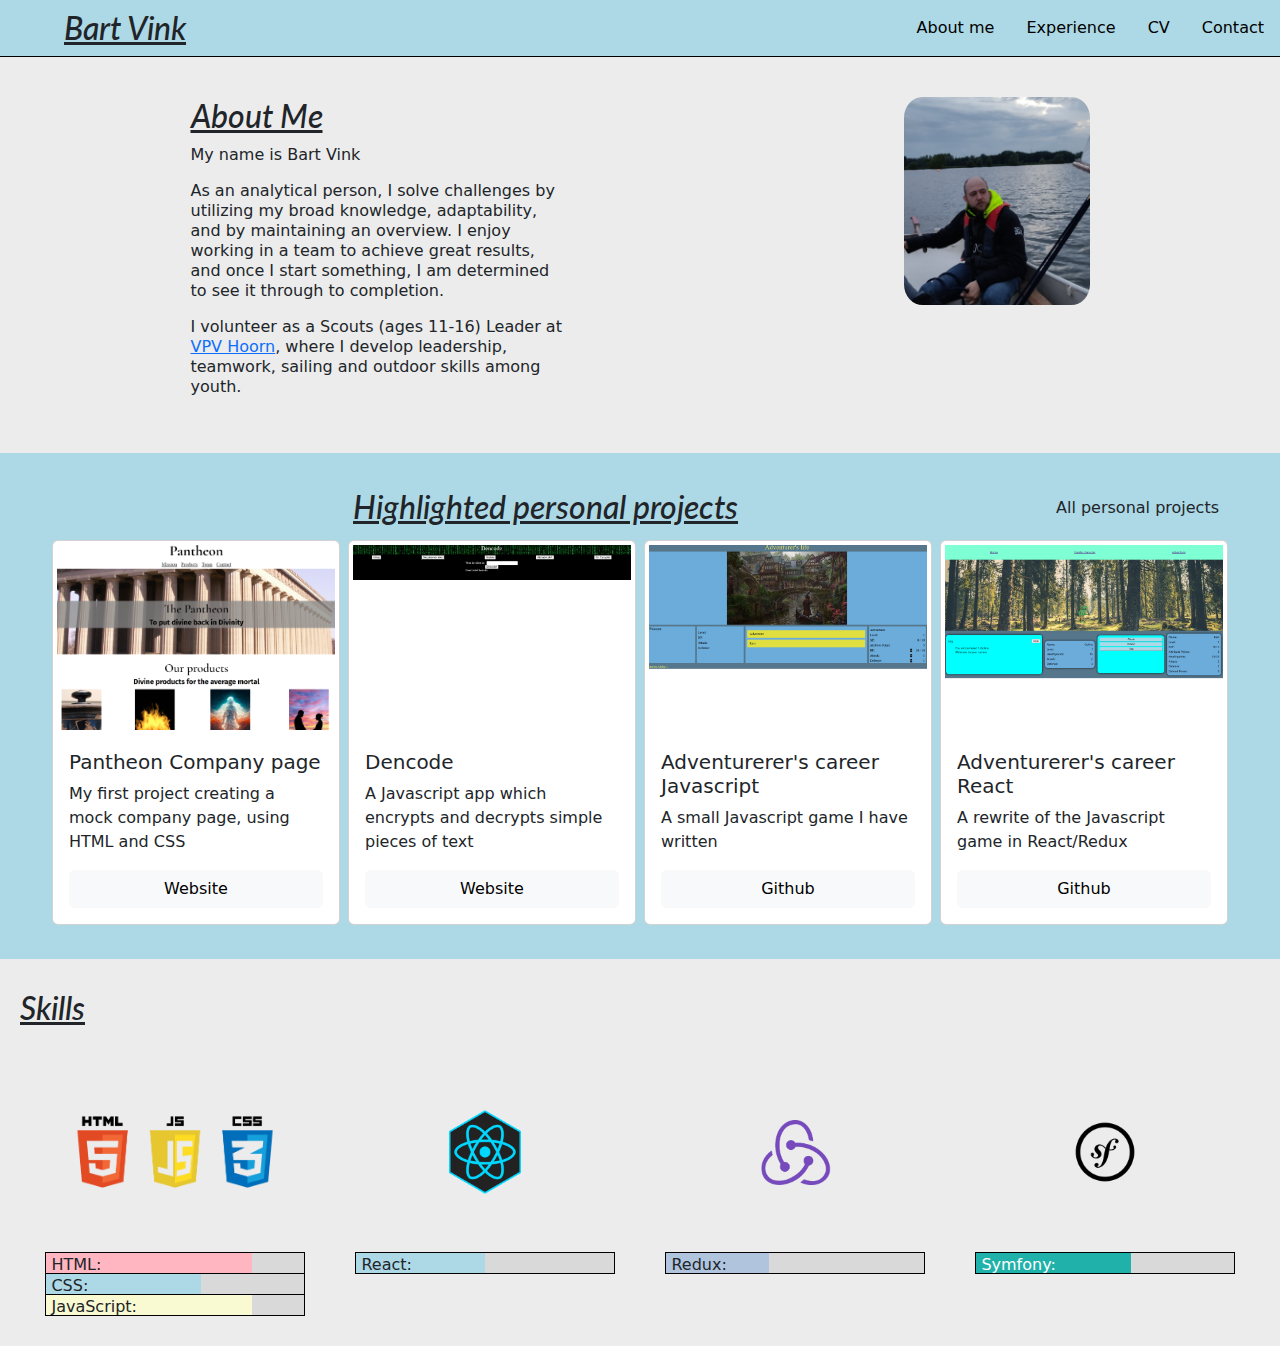
<file: index.html>
<!DOCTYPE html>
<html lang="en">
<head>
    <meta charset="UTF-8">
    <meta name="viewport" content="width=device-width, initial-scale=1.0">
    <meta name="robots" content="noindex, nofollow">
    <link rel="stylesheet" href="./css/reset.css">
    <link rel="stylesheet" href="./css/style.css">
    <link rel="stylesheet" href="./css/index.css">
    <link rel="icon" type="image/x-icon" href="/resources/favicon.png">
    <link href="https://fonts.googleapis.com/css2?family=Lato:ital,wght@0,100;0,300;0,400;0,700;0,900;1,100;1,300;1,400;1,700;1,900&display=swap" rel="stylesheet">
    <link href="https://fonts.googleapis.com/css2?family=Catamaran:wght@100..900&display=swap" rel="stylesheet">
    <link href="https://cdn.jsdelivr.net/npm/bootstrap@5.3.3/dist/css/bootstrap.min.css" rel="stylesheet" integrity="sha384-QWTKZyjpPEjISv5WaRU9OFeRpok6YctnYmDr5pNlyT2bRjXh0JMhjY6hW+ALEwIH" crossorigin="anonymous">
    <title>Bart's portofolio</title>
</head>
<body>
    <nav>
        <h2>Bart Vink</h2>
        <ul class="navItems">
            <li class="navItem"><a href="/">About me</a></li>
            <li class="navItem"><a href="/experience.html">Experience</a></li>
            <li class="navItem"><a href="/CV.html">CV</a></li>
            <li class="navItem"><a href="/contact.html">Contact</a></li>
        </ul>
    </nav>
    <main>

        <section id = "aboutMe" class="bg-grey">
            <div class = "aboutMe-container">
                <div class = "aboutMe-text-container">
                    <h2>About Me</h2>
                    <p>My name is Bart Vink</p>
                    <p>As an analytical person, I solve challenges by utilizing my broad knowledge, adaptability, and by maintaining an overview. I enjoy working in a team to achieve great results, and once I start something, I am determined to see it through to completion.</p>
                    <p>I volunteer as a Scouts (ages 11-16) Leader at <a href="https://www.vpvhoorn.nl/">VPV Hoorn</a>, where I develop leadership, teamwork, sailing and outdoor skills among youth.</p>
                </div>
                <div class= "aboutMe-img">
                    <img src="./resources/Bart Sailing action shot.jpg" alt="Bart Sailing" class="aboutMeImg">
                </div>
            </div>
        </section>

        <section id = "Projects">
            <div class="Projects-container">
                <div class="d-flex">
                    <h2 class="project">Highlighted personal projects</h2>
                    <a href="./projects.html" class="btn pProjects">All personal projects</a>
                </div>

                <div class="ProjectCardContainers">
                    <div class="d-flex card-container">
                        <div class="card m-1 mt-2" style="width: 18rem;">
                            <img src="./resources/Pantheon_shop.png" alt="Company mockup page" class="m-1">
                            <div class="card-body d-flex flex-column justify-content-end">
                                <h5 class="card-title">Pantheon Company page</h5>
                                <p class="card-text">My first project creating a mock company page, using HTML and CSS</p>
                                <a href="https://pantheonshop.netlify.app" class="btn btn-light">Website</a>
                            </div>
                        </div>
                        <div class="card m-1 mt-2" style="width: 18rem;">
                            <img src="./resources/Dencode.png" alt="Screenshot of the Site" class="m-1">
                            <div class="card-body d-flex flex-column justify-content-end">
                                <h5 class="card-title">Dencode</h5>
                                <p class="card-text">A Javascript app which encrypts and decrypts simple pieces of text</p>
                                <a href="https://dencrypt.netlify.app" class="btn btn-light">Website</a>
                            </div>
                        </div>
                    </div>
                    <div class="d-flex card-container">
                        <div class="card m-1 mt-2" style="width: 18rem;">
                            <img src="./resources/Adventure's carreer JS.png" alt="Photo of the game" class="m-1">
                            <div class="card-body d-flex flex-column justify-content-end">
                                <h5 class="card-title">Adventurerer's career Javascript</h5>
                                <p class="card-text">A small Javascript game I have written</p>
                                <a href="https://github.com/LightBortan/Adventurers-carreer" class="btn btn-light">Github</a>
                            </div>
                        </div>
                        <div class="card m-1 mt-2" style="width: 18rem;">
                            <img src="./resources/Adventure's carreer React.png" alt="Screenshot of the game" class="m-1">
                            <div class="card-body d-flex flex-column justify-content-end">
                                <h5 class="card-title">Adventurerer's career React</h5>
                                <p class="card-text">A rewrite of the Javascript game in React/Redux</p>
                                <a href="https://github.com/LightBortan/adventurer_carreer_react" class="btn btn-light">Github</a>
                            </div>
                        </div>
                    </div>
                </div>  
            </div>
        </section>

        <section id="skills" class="bg-grey">
            <div class="skillContainers">
                <h2>Skills</h2>
                <div class="skillsImage">
                    <div class="skillDiv">
                        <img src="/resources/html5-icon-png-1.jpg" alt="HTML5, Javascript and CSS" class="Skill3Img">
                        <table>
                            <tr>
                                <td class="bar"><div class="html"><p>HTML:</p></div></td>
                            </tr>
                            <tr>
                                <td class="bar"><div class="css"><p>CSS:</p></div></td>
                            </tr>
                            <tr>
                                <td class="bar"><div class="js"><p>JavaScript:</p></div></td>
                            </tr>
                        </table>
                    </div>
                    <div class="skillDiv">
                        <img src="/resources/react-icon.jpg" alt="React" class="SkillImg">
                        <table>
                            <tr>
                                <td class="bar"><div class="React"><p>React:</p></div></td>
                            </tr>
                        </table>
                    </div>
                    <div class="skillDiv">
                        <img src="/resources/redux-icon.jpg" alt="Redux" class="SkillImg">
                        <table>
                            <tr>
                                <td class="bar"><div class="Redux"><p>Redux:</p></div></td>
                            </tr>
                        </table>
                    </div>
                    <div class="skillDiv">
                        <img src="/resources/Symfony_icon.png" alt="Symfony" class="SkillImg">
                        <table>
                            <tr>
                                <td class="bar"><div class="Symfony"><p>Symfony:</p></div></td>
                            </tr>
                        </table>
                    </div>
                </div>
            </div>
        </section>
        <div class="overlay"></div>
    </main>
</body>
</html>
</file>
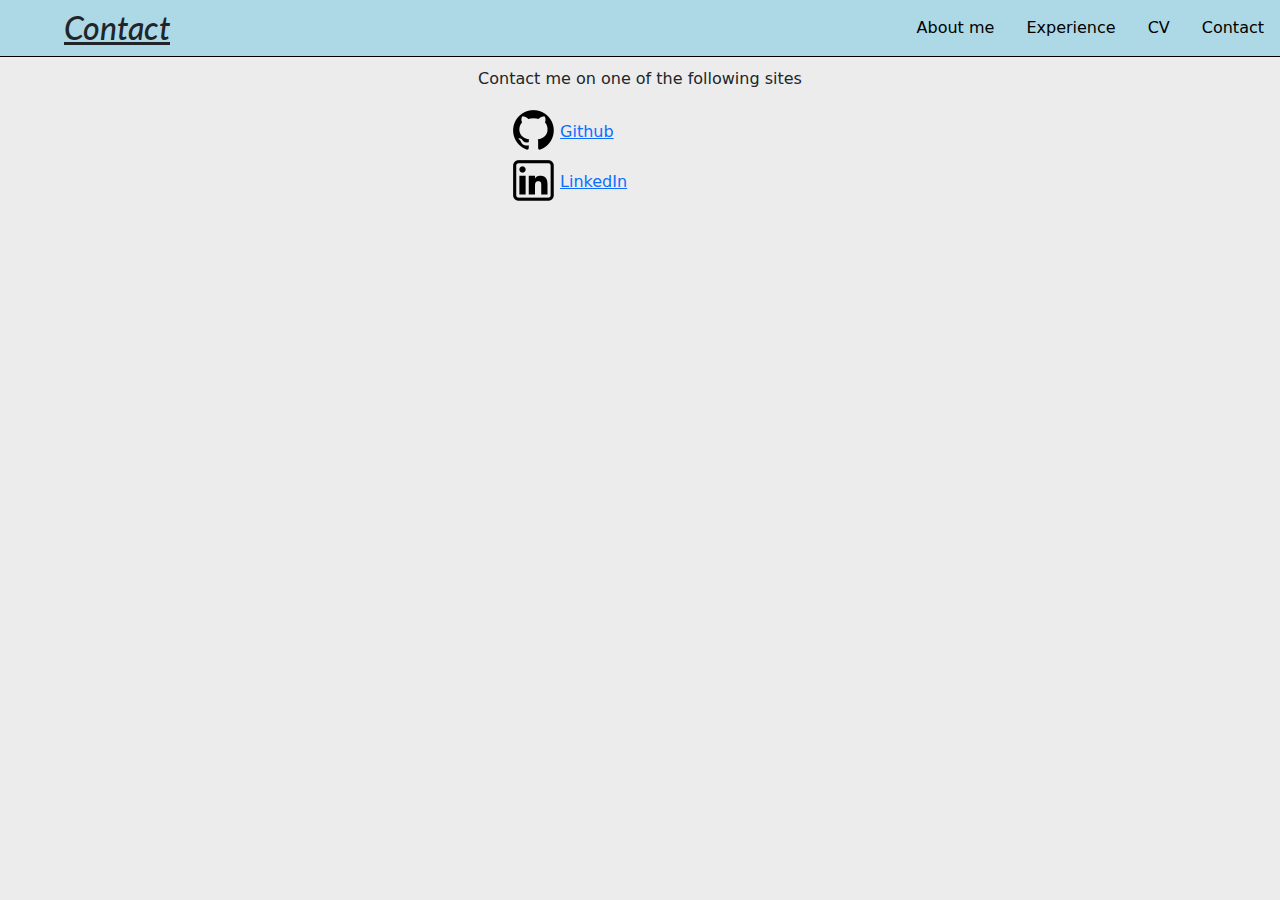
<file: contact.html>
<!DOCTYPE html>
<html lang="en">
<head>
    <meta charset="UTF-8">
    <meta name="viewport" content="width=device-width, initial-scale=1.0">
    <meta name="robots" content="noindex, nofollow">
    <title>Contact</title>
    <link rel="stylesheet" href="./css/reset.css">
    <link rel="stylesheet" href="./css/style.css">
    <link rel="stylesheet" href="./css/contact.css">
    <link rel="icon" type="image/x-icon" href="/resources/favicon.png">
    <link href="https://fonts.googleapis.com/css2?family=Lato:ital,wght@0,100;0,300;0,400;0,700;0,900;1,100;1,300;1,400;1,700;1,900&display=swap" rel="stylesheet">
    <link href="https://fonts.googleapis.com/css2?family=Catamaran:wght@100..900&display=swap" rel="stylesheet">
    <link href="https://cdn.jsdelivr.net/npm/bootstrap@5.3.3/dist/css/bootstrap.min.css" rel="stylesheet" integrity="sha384-QWTKZyjpPEjISv5WaRU9OFeRpok6YctnYmDr5pNlyT2bRjXh0JMhjY6hW+ALEwIH" crossorigin="anonymous">
</head>
<body>
    <nav>
        <h2>Contact</h2>
        <ul class="navItems">
            <li class="navItem"><a href="/">About me</a></li>
            <li class="navItem"><a href="/experience.html">Experience</a></li>
            <li class="navItem"><a href="/CV.html">CV</a></li>
            <li class="navItem"><a href="/contact.html">Contact</a></li>
        </ul>
    </nav>
    <main class="bg-grey">
        <section id="contact">
            <article>
                <p>Contact me on one of the following sites</p>
                <ul>
                    <li><a href="https://github.com/LightBortan"><img src="./resources/githubIcon.png" alt="GitHub Logo" class = "logo">Github</a></li>
                    <li><a href="https://www.linkedin.com/in/bart-vink-8586391a4/"><img src="./resources/LinkedInIcon.png" alt="LinkedIn Logo" class="logo">LinkedIn</a></li>
                </ul>
            </article>
        </section>
    </main>
</body>
</html>
</file>
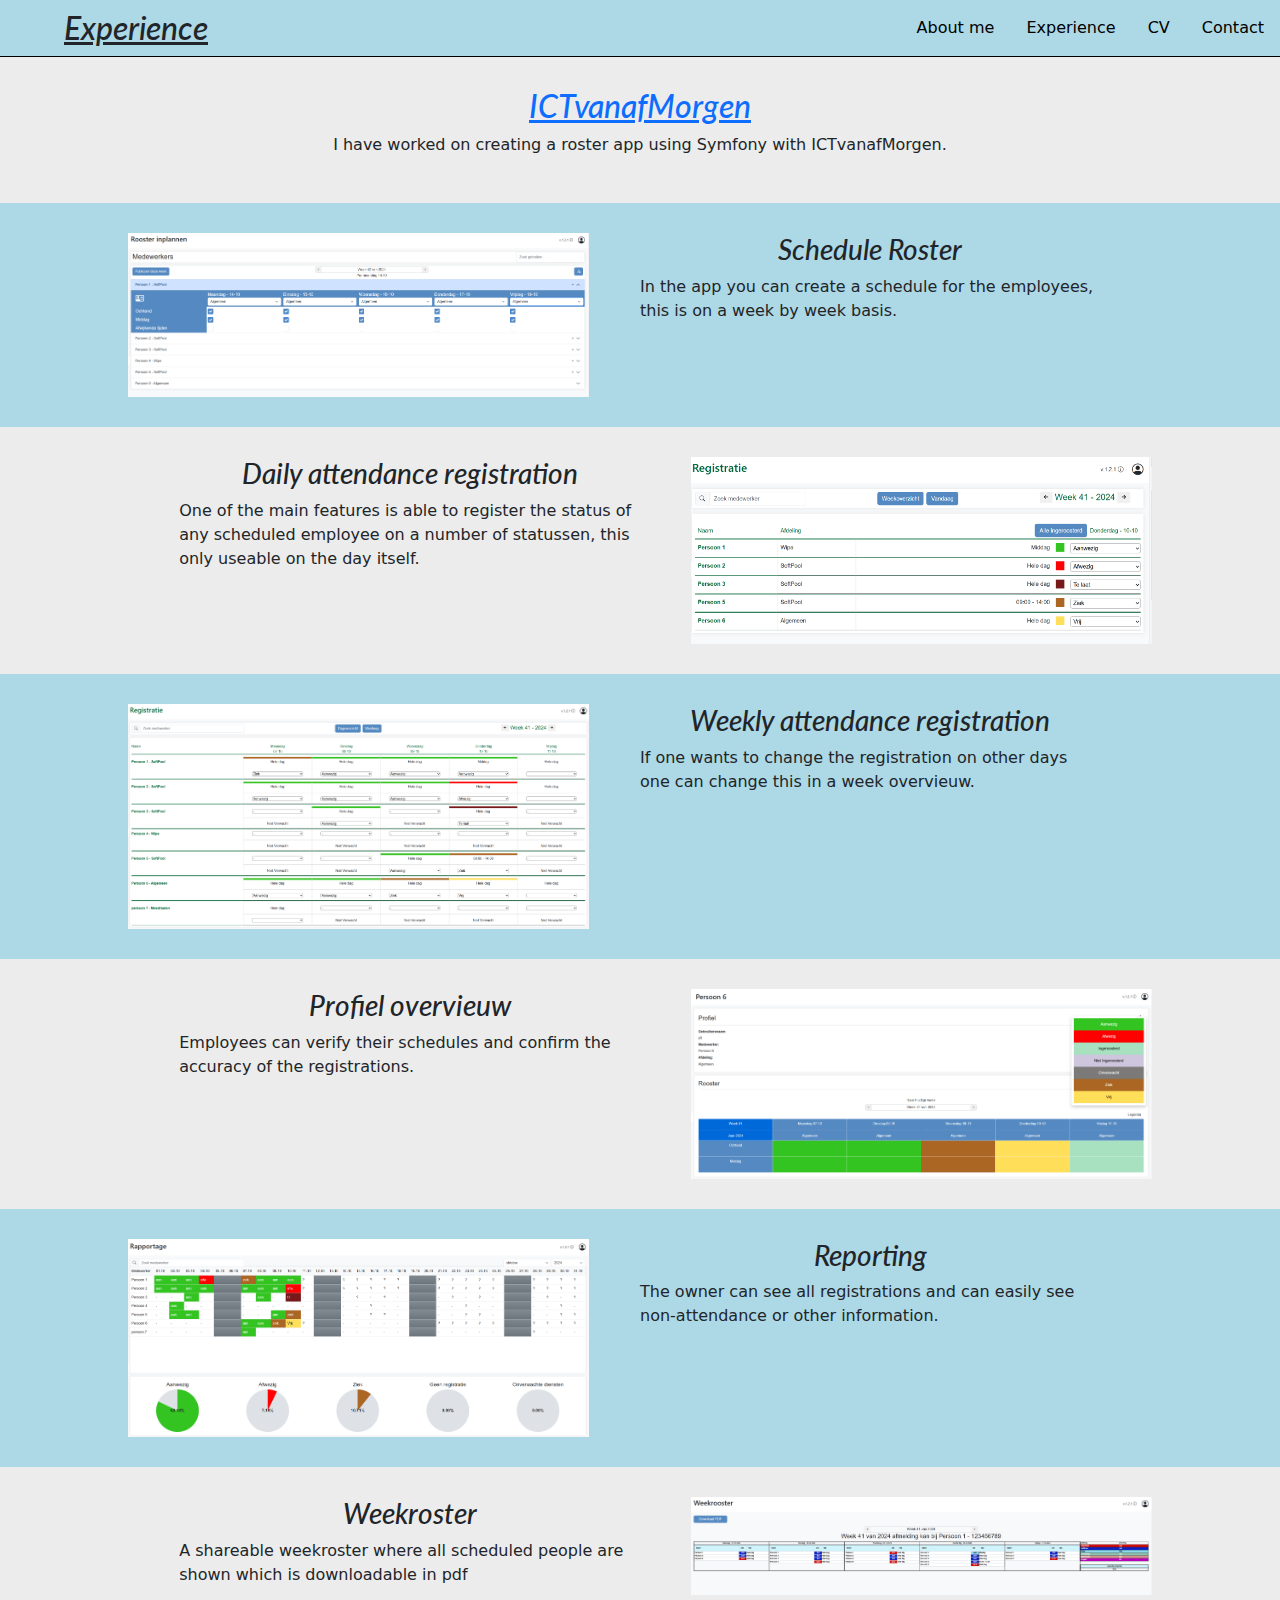
<file: experience.html>
<!DOCTYPE html>
<html lang="en">
<head>
    <meta charset="UTF-8">
    <meta name="viewport" content="width=device-width, initial-scale=1.0">
    <meta name="robots" content="noindex, nofollow">
    <title>Experience</title>
    <link rel="stylesheet" href="./css/reset.css">
    <link rel="stylesheet" href="./css/style.css">
    <link rel="stylesheet" href="./css/experience.css">
    <link rel="icon" type="image/x-icon" href="/resources/favicon.png">
    <link href="https://fonts.googleapis.com/css2?family=Lato:ital,wght@0,100;0,300;0,400;0,700;0,900;1,100;1,300;1,400;1,700;1,900&display=swap" rel="stylesheet">
    <link href="https://fonts.googleapis.com/css2?family=Catamaran:wght@100..900&display=swap" rel="stylesheet">
    <link href="https://cdn.jsdelivr.net/npm/bootstrap@5.3.3/dist/css/bootstrap.min.css" rel="stylesheet" integrity="sha384-QWTKZyjpPEjISv5WaRU9OFeRpok6YctnYmDr5pNlyT2bRjXh0JMhjY6hW+ALEwIH" crossorigin="anonymous">
</head>
<body>
    <nav>
        <h2>Experience</h2>
        <ul class="navItems">
            <li class="navItem"><a href="/">About me</a></li>
            <li class="navItem"><a href="/experience.html">Experience</a></li>
            <li class="navItem"><a href="/CV.html">CV</a></li>
            <li class="navItem"><a href="/contact.html">Contact</a></li>
        </ul>
    </nav>
    <main>
        <section class="bg-grey d-flex flex-column align-items-center">
            <h2><a href="https://ictvanafmorgen.nl/">ICTvanafMorgen</a></h2>
            <p>I have worked on creating a roster app using Symfony with ICTvanafMorgen.</p>
        </section>
        <section class="bg-blue">
            <div class="image">
                <img src="/resources/Roosterapp/Inplannen.png" alt="">
            </div>
            <div class="text">
                <h3>Schedule Roster</h3>
                <p>In the app you can create a schedule for the employees, this is on a week by week basis.</p>
            </div>
        </section>
        <section class="bg-grey">
            <div class="text">
                <h3>Daily attendance registration</h3>
                <p>One of the main features is able to register the status of any scheduled employee on a number of statussen, this only useable on the day itself.</p>
            </div>
            <div class="image">
                <img src="/resources/Roosterapp/Aanwezigheidregistratie dag.png" alt="">
            </div>
        </section>
        <section class="bg-blue">
            <div class="image">
                <img src="/resources/Roosterapp/Aanwezigheidregistratie week.png" alt="">
            </div>
            <div class="text">
                <h3>Weekly attendance registration</h3>
                <p>If one wants to change the registration on other days one can change this in a week overvieuw.</p>
            </div>
        </section>
        <section class="bg-grey">
            <div class="text">
                <h3>Profiel overvieuw</h3>
                <p>Employees can verify their schedules and confirm the accuracy of the registrations.</p>
            </div>
            <div class="image">
                <img src="/resources/Roosterapp/Profiel.png" alt="">
            </div>
        </section>
        <section class="bg-blue">
            <div class="image">
                <img src="/resources/Roosterapp/Rapportage.png" alt="">
            </div>
            <div class="text">
                <h3>Reporting</h3>
                <p>The owner can see all registrations and can easily see non-attendance or other information. </p>
            </div>
        </section>
        <section class="bg-grey">
            <div class="text">
                <h3>Weekroster</h3>
                <p>A shareable weekroster where all scheduled people are shown which is downloadable in pdf</p>
                <p></p>
            </div>
            <div class="image"><img src="/resources/Roosterapp/Weekrooster.png" alt=""></div>
        </section>
    </main>
</body>
</html>
</file>
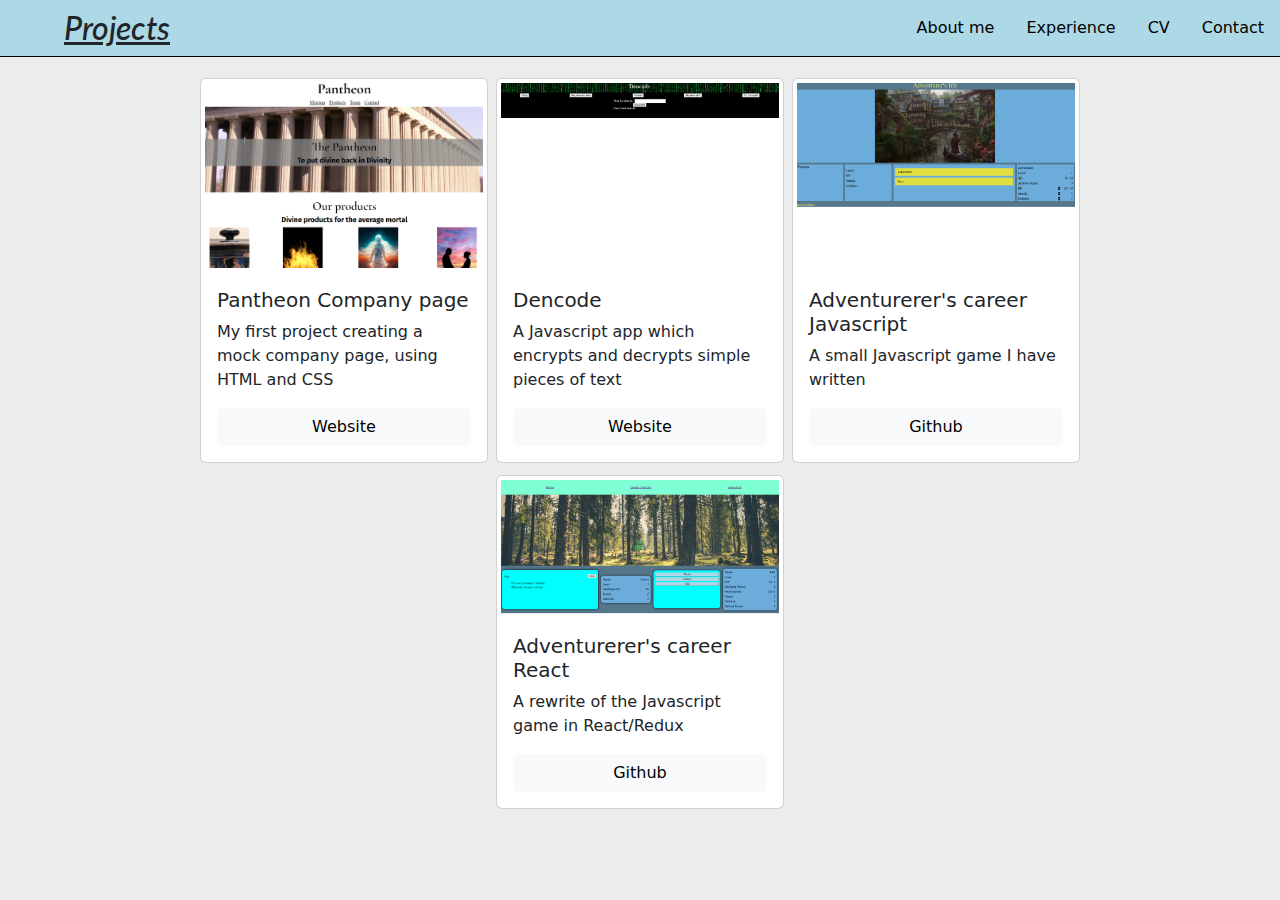
<file: projects.html>
<!DOCTYPE html>
<html lang="en">
<head>
    <meta charset="UTF-8">
    <meta name="viewport" content="width=device-width, initial-scale=1.0">
    <meta name="robots" content="noindex, nofollow">
    <link rel="stylesheet" href="./css/reset.css">
    <link rel="stylesheet" href="./css/style.css">
    <link rel="stylesheet" href="./css/projects.css">
    <link rel="icon" type="image/x-icon" href="/resources/favicon.png">
    <link href="https://fonts.googleapis.com/css2?family=Lato:ital,wght@0,100;0,300;0,400;0,700;0,900;1,100;1,300;1,400;1,700;1,900&display=swap" rel="stylesheet">
    <link href="https://fonts.googleapis.com/css2?family=Catamaran:wght@100..900&display=swap" rel="stylesheet">
    <link href="https://cdn.jsdelivr.net/npm/bootstrap@5.3.3/dist/css/bootstrap.min.css" rel="stylesheet" integrity="sha384-QWTKZyjpPEjISv5WaRU9OFeRpok6YctnYmDr5pNlyT2bRjXh0JMhjY6hW+ALEwIH" crossorigin="anonymous">
    <title>Projects</title>
</head>
<body class="bg-grey">
    <nav>
        <h2>Projects</h2>
        <ul class="navItems">
            <li class="navItem"><a href="/">About me</a></li>
            <li class="navItem"><a href="/experience.html">Experience</a></li>
            <li class="navItem"><a href="/CV.html">CV</a></li>
            <li class="navItem"><a href="/contact.html">Contact</a></li>
        </ul>
    </nav>
    <main>
        <section id = "Projects">
            <div class="ProjectCardContainers">
                <div class="d-flex card-container">
                    <div class="card m-1 mt-2" style="width: 18rem;">
                        <img src="./resources/Pantheon_shop.png" alt="Company mockup page" class="m-1">
                        <div class="card-body d-flex flex-column justify-content-end">
                            <h5 class="card-title">Pantheon Company page</h5>
                            <p class="card-text">My first project creating a mock company page, using HTML and CSS</p>
                            <a href="https://pantheonshop.netlify.app" class="btn btn-light">Website</a>
                        </div>
                    </div>
                    <div class="card m-1 mt-2" style="width: 18rem;">
                        <img src="./resources/Dencode.png" alt="Screenshot of the Site" class="m-1">
                        <div class="card-body d-flex flex-column justify-content-end">
                            <h5 class="card-title">Dencode</h5>
                            <p class="card-text">A Javascript app which encrypts and decrypts simple pieces of text</p>
                            <a href="https://dencrypt.netlify.app" class="btn btn-light">Website</a>
                        </div>
                    </div>
                    <div class="card m-1 mt-2" style="width: 18rem;">
                        <img src="./resources/Adventure's carreer JS.png" alt="Photo of the game" class="m-1">
                        <div class="card-body d-flex flex-column justify-content-end">
                            <h5 class="card-title">Adventurerer's career Javascript</h5>
                            <p class="card-text">A small Javascript game I have written</p>
                            <a href="https://github.com/LightBortan/Adventurers-carreer" class="btn btn-light">Github</a>
                        </div>
                    </div>
                    <div class="card m-1 mt-2" style="width: 18rem;">
                        <img src="./resources/Adventure's carreer React.png" alt="Screenshot of the game" class="m-1">
                        <div class="card-body d-flex flex-column justify-content-end">
                            <h5 class="card-title">Adventurerer's career React</h5>
                            <p class="card-text">A rewrite of the Javascript game in React/Redux</p>
                            <a href="https://github.com/LightBortan/adventurer_carreer_react" class="btn btn-light">Github</a>
                        </div>
                    </div>
                </div>
            </div> 
        </section>
    </main>
</body>
</html>
</file>
<file: css/style.css>
html, body{
    height: 100%;
    display: flex;
    flex-direction: column;
    font-family: "Catamaran", sans-serif;
    width: 100%;
}

h2{
    text-decoration: underline;
    font-size: 1.5rem;
    font-family: "lato";
    font-style: italic;
    position: center;
}

h3{
    font-family: "lato";
    font-style: italic;
    font-size: 1.3rem;
    font-weight: 700;
}

nav{
    background-color: lightblue;
    position: sticky;
    top:0px;
    display: flex;
    align-items: center;
    border-bottom: 1px solid black;
    z-index: 5;
}

nav h2{
    margin: 0 5%;
}

p{
    line-height: 1.5rem;
}

.navItems{
    display: flex;
    flex-wrap: wrap;
    align-items: center;
    margin: 0;
    margin-left: auto;
}

.navItem{
    padding:16px;
}

.navItem a{
    text-decoration: none;
    color: black;
}

.logo {
    width: 50px;
    height: auto;
}


.bg-blue{
    background-color: lightblue;
}

.bg-grey{
    background-color: rgb(236, 236, 236);
}

@media screen and (max-width: 480px) {
    .navItem{
        padding: 10px;
    }
}
</file>
<file: css/index.css>
section{
    padding: 30px 20px;
}

span{
    padding: 5px;
    text-decoration: underline;
}

.aboutMe-container{
    display: flex;
    justify-content: space-around;
    padding: 10px 0px;
}

.aboutMe-img {
    width: 15%;
}

.aboutMe-text-container{
    width: 30%;
}

.aboutMe-text-container p{
    margin-top: 10px;
    line-height: 20px;
}

.aboutMeImg{
    border-radius: 10%;
    display: block;
    width: 100%;
}

.projectTitle{
    line-height: 20px;
}

.projectTitle h3{
    display: inline;
}

.projectImg {
    width: 100%;
    display: flex;
    align-self: center;
}

.projectDescription{
    line-height: 20px;
}

#Projects{
    background-color: lightblue;
    display: flex;
    justify-content: center;
}

h2{
    margin: 0px auto;
}

.Projects-container{
    display: flex;
    flex-direction: column;
    align-content: center;
}

.skillContainer{
    display: flex;
    flex-direction: column;
    align-items: center;
}

.skillsImage{
    display: flex;
    justify-content: space-around;
    margin-top: 2%;
    flex-wrap: wrap;
}

.Skill3Img{
    object-fit: contain;
    width: 75%;
    height: 200px;
}

.SkillImg{
    object-fit: contain;
    width: 25%;
    height: 200px;
}

.skillDiv{
    display: flex;
    flex-direction: column;
    align-items: center;
    width: 18rem ;
}

table, th, td {
    border: 1px solid black!important;
}

td{
    width: 50%;
}

table{
    width: 90%;
}

.bar{
    width: 90%;
    background-color: rgb(218, 217, 217);
}

.html{
    background-color: lightpink;
    z-index: 1;
    width: 80%;
    height: 20px;
}

.css{
    background-color: lightblue;
    z-index: 1;
    width: 60%;
    height: 20px;
}

.js{
    background-color: lightgoldenrodyellow;
    z-index: 1;
    width: 80%;
    height: 20px;
}

.React{
    background-color: lightblue;
    z-index: 1;
    width: 50%;
    height: 20px;
}

.Redux{
    background-color: lightsteelblue;
    z-index: 1;
    width: 40%;
    height: 20px;
}

.Symfony{
    background-color: lightseagreen;
    z-index: 1;
    width: 60%;
    height: 20px;
}

.Symfony p{
    color: white;
}

.bar div p{
    margin: auto 5px
}

h2.project{
    margin: 5px auto;
}

.ProjectCardContainers{
    display:flex;
    flex-direction: row;
}

.pProjects{
    margin: auto 0px;
}

/* tablet */
@media  screen and (max-width: 1024px) {
    .ProjectCardContainers{
        flex-direction: column;
    }
    .aboutMe-img{
        width: 30%;
    } 
}

@media screen and (max-width: 480px) {
    .aboutMe-container{
        display: flex;
        flex-direction: column-reverse;
        align-items: center;
        padding: 10px 0px;
    } 

    .aboutMe-text-container{
        width: 80%;
        margin-top: 30px;
    }

    .card-container{
        flex-direction: column;
        margin: 0px auto;
    }

    .aboutMe-img {
        width: 80%;
    }
    .skillsImage{
        flex-direction: column;
        align-items: center;
    }
    
    .skillsImage img{
        margin-top: 10px;
    }

    .Skill3Img{
        width: 90%;
    }
    .SkillImg{
        width: 30%
    }
    .skillDiv{
        width: 80%;
    }
}
</file>
<file: css/contact.css>
main{
    display: flex;
    flex-direction: column;
    align-items: center;
    padding-top: 10px;
    height: 100%;
}
</file>
<file: css/experience.css>
main{
    display: flex;
    flex-direction: column;
    align-items: center;
}

section{
    display: flex;
    width: 100%;
    margin: 0px auto;
    padding: 30px 10%;
}

.image{
    width: 50%;
}

.text{
    width: 50%;
    margin: 0% 5%;
    display: flex;
    flex-direction: column;
    align-items: center;
}

img{
    width: 100%;
    height: auto;
}

.bg-blue{
    background-color: lightblue;
}
</file>
<file: css/projects.css>
main{
    margin:  1% 5%;
}

.card-container{
    display:flex;
    flex-direction: row;
    flex-wrap: wrap;
    justify-content: center;
}
</file>
